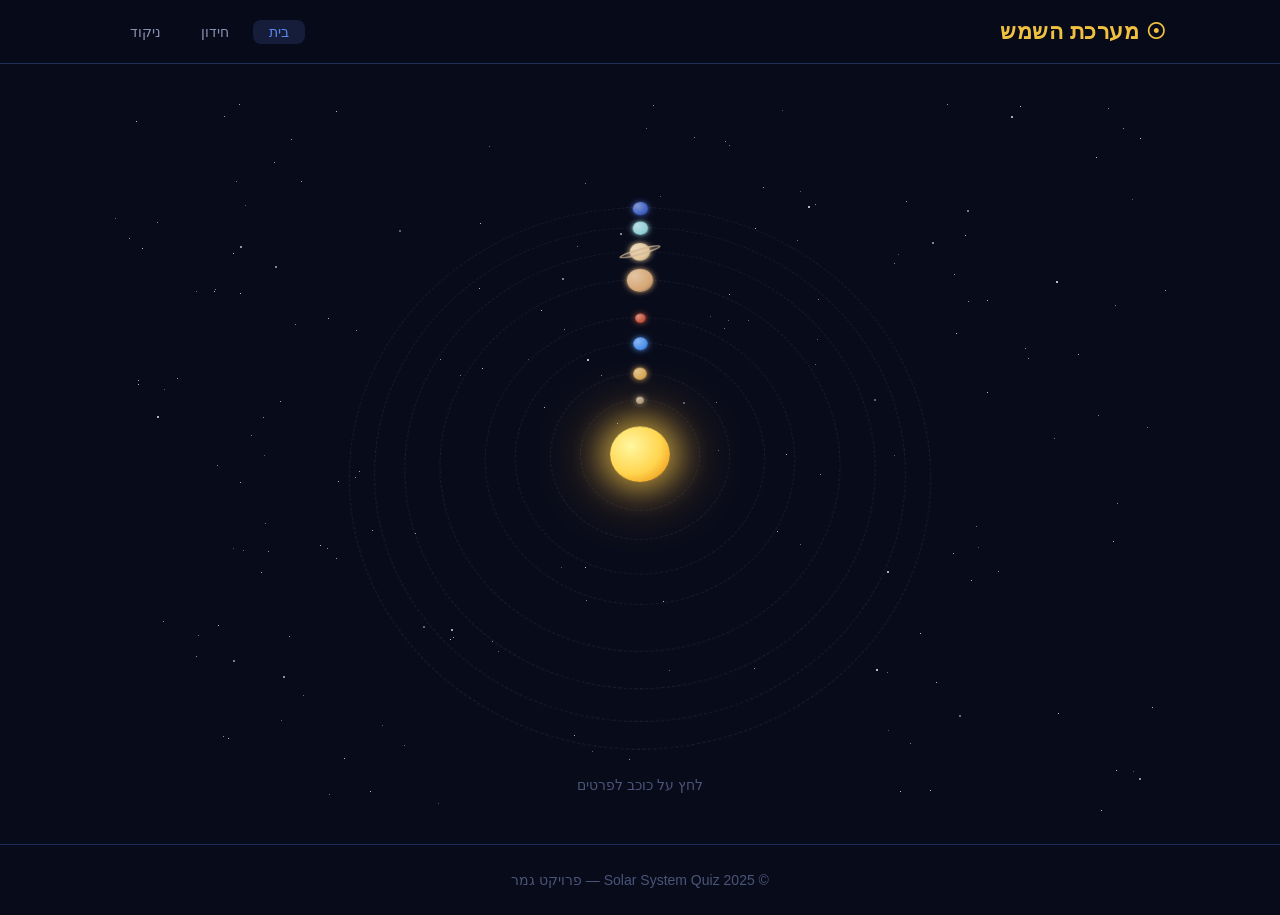
<file: index.html>
<!DOCTYPE html>
<html lang="he" dir="rtl">
<head>
  <meta charset="UTF-8" />
  <meta name="viewport" content="width=device-width, initial-scale=1.0" />
  <title>מערכת השמש | Solar System</title>
  <link rel="stylesheet" href="css/style.css" />
  <link rel="stylesheet" href="css/solar.css" />
</head>
<body>
  <header class="site-header">
    <div class="header-inner">
      <h1 class="site-title">&#x2609; מערכת השמש</h1>
      <nav class="main-nav" aria-label="ניווט ראשי">
        <ul>
          <li><a href="index.html" class="nav-link active">בית</a></li>
          <li><a href="quiz.html" class="nav-link">חידון</a></li>
          <li><a href="scores.html" class="nav-link">ניקוד</a></li>
        </ul>
      </nav>
    </div>
  </header>

  <main id="main-content">
    <section class="solar-scene" aria-label="אנימציית מערכת השמש">
      <div class="solar-system" id="solar-system">
        <div class="sun" role="img" aria-label="השמש"></div>
        <!-- orbit + planet divs injected by solar.js -->
      </div>
      <p class="hint-text">לחץ על כוכב לפרטים</p>
    </section>
  </main>

  <footer class="site-footer">
    <p>&copy; 2025 Solar System Quiz — פרויקט גמר</p>
  </footer>

  <script src="js/solar.js"></script>
</body>
</html>
</file>
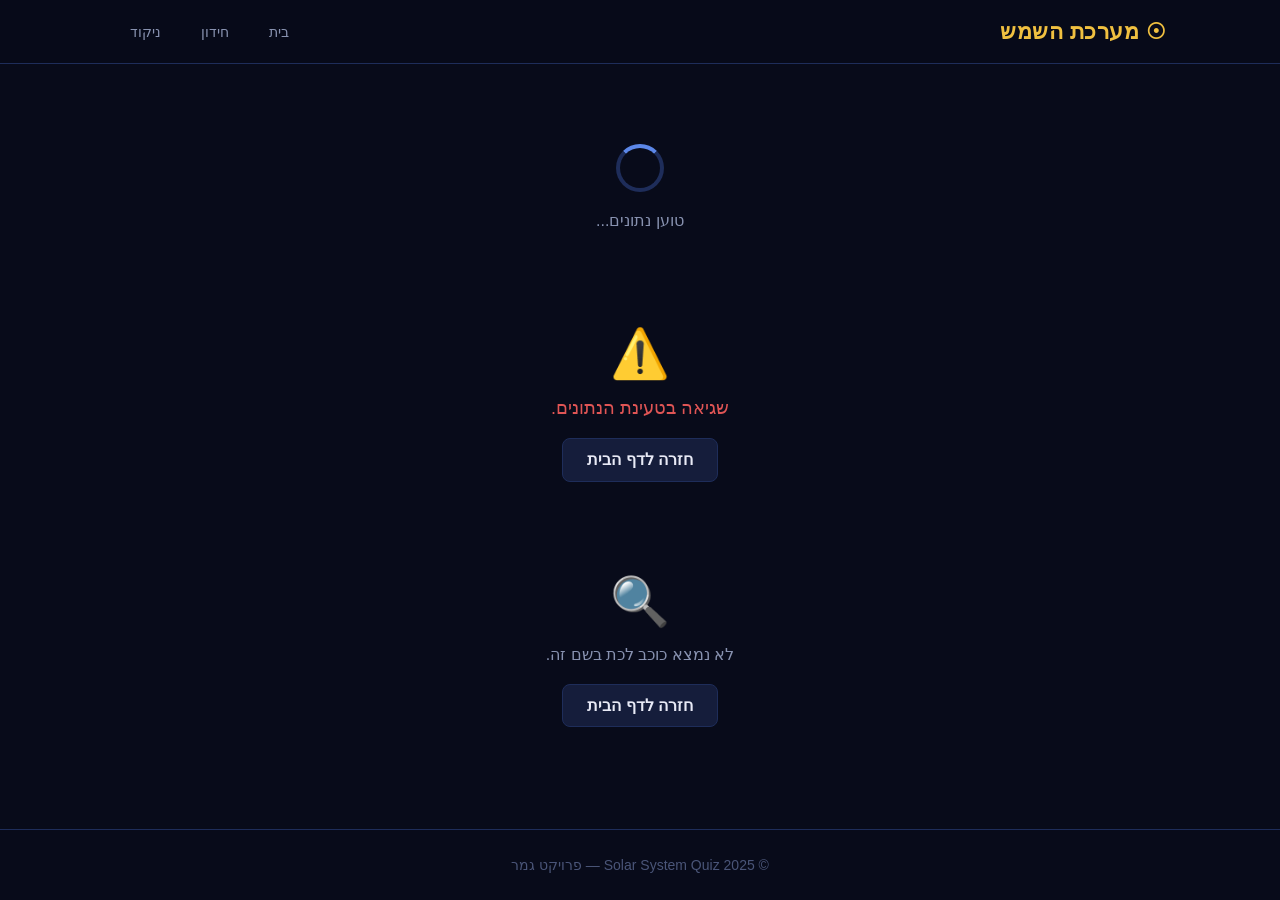
<file: planet.html>
<!DOCTYPE html>
<html lang="he" dir="rtl">
<head>
  <meta charset="UTF-8" />
  <meta name="viewport" content="width=device-width, initial-scale=1.0" />
  <title>פרטי כוכב לכת | Planet Detail</title>
  <link rel="stylesheet" href="css/style.css" />
</head>
<body>
  <header class="site-header">
    <div class="header-inner">
      <h1 class="site-title">&#x2609; מערכת השמש</h1>
      <nav class="main-nav" aria-label="ניווט ראשי">
        <ul>
          <li><a href="index.html" class="nav-link">בית</a></li>
          <li><a href="quiz.html" class="nav-link">חידון</a></li>
          <li><a href="scores.html" class="nav-link">ניקוד</a></li>
        </ul>
      </nav>
    </div>
  </header>

  <main id="main-content" class="planet-main">

    <!-- Loading state -->
    <div class="state-loading" id="state-loading" aria-live="polite" aria-busy="true">
      <div class="spinner" role="status">
        <span class="sr-only">טוען נתונים...</span>
      </div>
      <p>טוען נתונים...</p>
    </div>

    <!-- Error state -->
    <div class="state-error" id="state-error" hidden aria-live="assertive">
      <p class="error-icon" aria-hidden="true">&#x26A0;&#xFE0F;</p>
      <p class="error-message" id="error-message">שגיאה בטעינת הנתונים.</p>
      <a href="index.html" class="btn btn-secondary">חזרה לדף הבית</a>
    </div>

    <!-- Empty / unknown planet state -->
    <div class="state-empty" id="state-empty" hidden>
      <p class="empty-icon" aria-hidden="true">&#x1F50D;</p>
      <p>לא נמצא כוכב לכת בשם זה.</p>
      <a href="index.html" class="btn btn-secondary">חזרה לדף הבית</a>
    </div>

    <!-- Planet detail card (shown when data loaded) -->
    <article class="planet-card" id="planet-card" hidden aria-labelledby="planet-name">
      <div class="planet-card__header">
        <h2 class="planet-name" id="planet-name"><!-- js --></h2>
        <p class="planet-type" id="planet-type"><!-- js --></p>
      </div>

      <div class="planet-card__body">
        <dl class="planet-stats">
          <div class="stat-row">
            <dt>כוח משיכה</dt>
            <dd id="stat-gravity">—</dd>
          </div>
          <div class="stat-row">
            <dt>רדיוס ממוצע</dt>
            <dd id="stat-radius">—</dd>
          </div>
          <div class="stat-row">
            <dt>טמפרטורה ממוצעת</dt>
            <dd id="stat-temp">—</dd>
          </div>
          <div class="stat-row">
            <dt>מספר ירחים</dt>
            <dd id="stat-moons">—</dd>
          </div>
          <div class="stat-row">
            <dt>מסלול הקפה (ימים)</dt>
            <dd id="stat-orbit">—</dd>
          </div>
          <div class="stat-row">
            <dt>זמן סיבוב (שעות)</dt>
            <dd id="stat-rotation">—</dd>
          </div>
          <div class="stat-row">
            <dt>התגלה על ידי</dt>
            <dd id="stat-discovered-by">—</dd>
          </div>
          <div class="stat-row">
            <dt>תאריך גילוי</dt>
            <dd id="stat-discovery-date">—</dd>
          </div>
        </dl>
      </div>

      <div class="planet-card__actions">
        <a href="index.html" class="btn btn-secondary">&#x2190; חזרה</a>
        <a href="#" class="btn btn-primary" id="btn-quiz">התחל חידון &#x1F9E0;</a>
      </div>
    </article>

  </main>

  <footer class="site-footer">
    <p>&copy; 2025 Solar System Quiz — פרויקט גמר</p>
  </footer>

  <script src="js/api.js"></script>
  <script src="js/planet.js"></script>
</body>
</html>
</file>
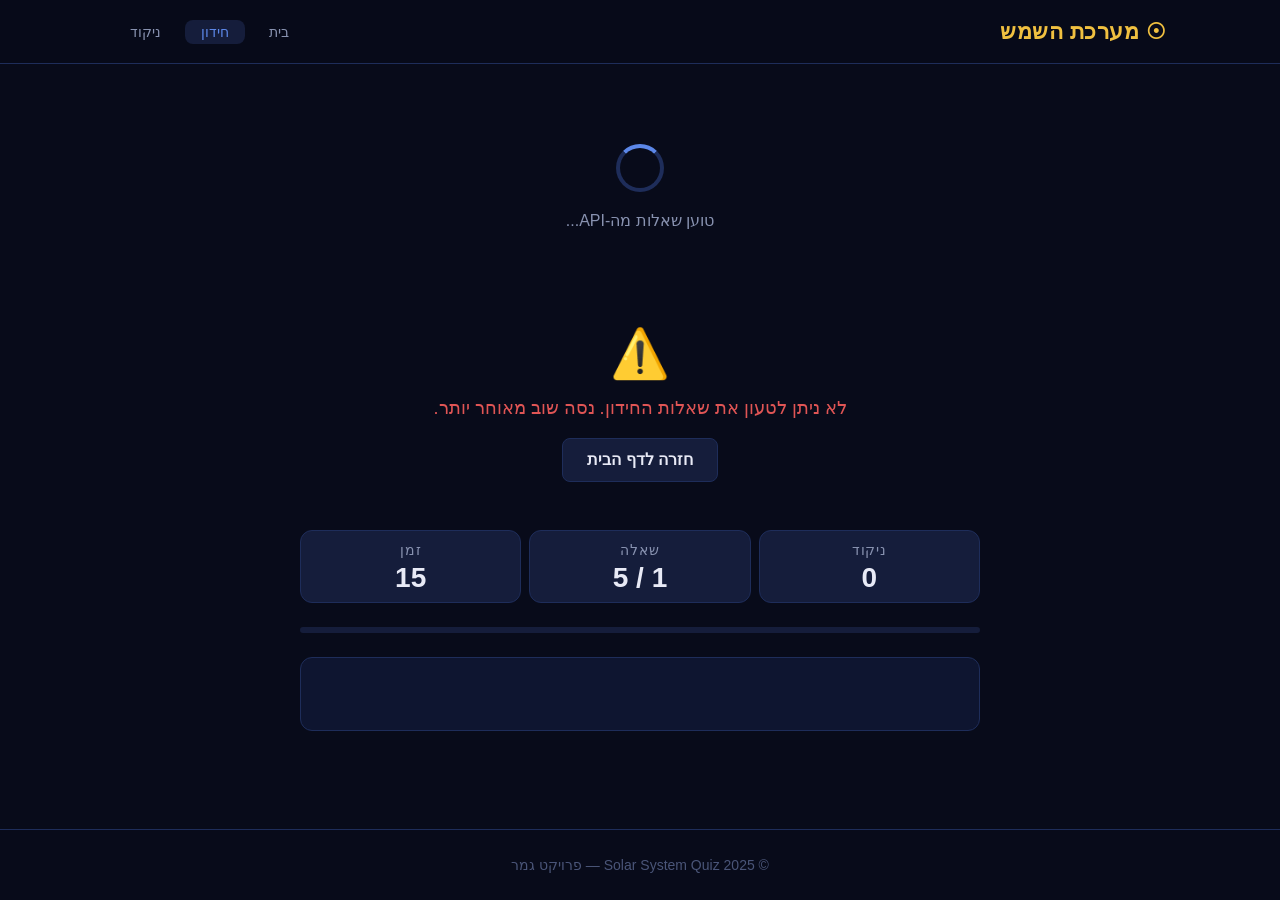
<file: quiz.html>
<!DOCTYPE html>
<html lang="he" dir="rtl">
<head>
  <meta charset="UTF-8" />
  <meta name="viewport" content="width=device-width, initial-scale=1.0" />
  <title>חידון | Quiz</title>
  <link rel="stylesheet" href="css/style.css" />
  <link rel="stylesheet" href="css/quiz.css" />
</head>
<body>
  <header class="site-header">
    <div class="header-inner">
      <h1 class="site-title">&#x2609; מערכת השמש</h1>
      <nav class="main-nav" aria-label="ניווט ראשי">
        <ul>
          <li><a href="index.html" class="nav-link">בית</a></li>
          <li><a href="quiz.html" class="nav-link active">חידון</a></li>
          <li><a href="scores.html" class="nav-link">ניקוד</a></li>
        </ul>
      </nav>
    </div>
  </header>

  <main id="main-content" class="quiz-main">

    <!-- Loading state -->
    <div class="state-loading" id="state-loading" aria-live="polite" aria-busy="true">
      <div class="spinner" role="status">
        <span class="sr-only">טוען שאלות...</span>
      </div>
      <p>טוען שאלות מה-API...</p>
    </div>

    <!-- Error state -->
    <div class="state-error" id="state-error" hidden aria-live="assertive">
      <p class="error-icon" aria-hidden="true">&#x26A0;&#xFE0F;</p>
      <p class="error-message" id="error-message">לא ניתן לטעון את שאלות החידון.</p>
      <a href="index.html" class="btn btn-secondary">חזרה לדף הבית</a>
    </div>

    <!-- Quiz game view -->
    <section class="quiz-game" id="quiz-game" hidden aria-label="חידון מערכת השמש">

      <div class="quiz-hud">
        <div class="quiz-hud__score">
          <span class="hud-label">ניקוד</span>
          <span class="hud-value" id="score-display">0</span>
        </div>
        <div class="quiz-hud__progress">
          <span class="hud-label">שאלה</span>
          <span class="hud-value" id="question-counter">1 / 5</span>
        </div>
        <div class="quiz-hud__timer" aria-label="זמן נותר">
          <span class="hud-label">זמן</span>
          <span class="hud-value timer-value" id="timer-display">15</span>
        </div>
      </div>

      <div class="quiz-progress-bar" role="progressbar" aria-valuemin="0" aria-valuemax="5" aria-valuenow="0">
        <div class="quiz-progress-bar__fill" id="progress-fill"></div>
      </div>

      <div class="question-block">
        <p class="question-planet" id="question-planet"><!-- planet name --></p>
        <h2 class="question-text" id="question-text"><!-- question --></h2>
      </div>

      <ul class="answer-options" id="answer-options" role="list">
        <!-- 4 option buttons injected by quiz.js -->
      </ul>

      <div class="answer-feedback" id="answer-feedback" hidden aria-live="polite">
        <p class="feedback-message" id="feedback-message"></p>
        <p class="feedback-fact" id="feedback-fact"></p>
      </div>

    </section>

    <!-- End screen -->
    <section class="quiz-end" id="quiz-end" hidden aria-label="סיום חידון">
      <h2 class="end-title">סיום החידון! &#x1F3C6;</h2>
      <p class="end-score">
        קיבלת <strong id="final-score">0</strong> מתוך <strong>5</strong>
      </p>

      <div class="end-actions">
        <button class="btn btn-primary" id="btn-save-score">שמור ניקוד</button>
        <button class="btn btn-secondary" id="btn-play-again">שחק שוב</button>
        <a href="index.html" class="btn btn-ghost" id="btn-back-planet">חזרה לכוכב</a>
      </div>

      <p class="save-confirmation" id="save-confirmation" hidden aria-live="polite">
        &#x2705; הניקוד נשמר!
      </p>
    </section>

  </main>

  <footer class="site-footer">
    <p>&copy; 2025 Solar System Quiz — פרויקט גמר</p>
  </footer>

  <script src="js/api.js"></script>
  <script src="js/quiz.js"></script>
</body>
</html>
</file>
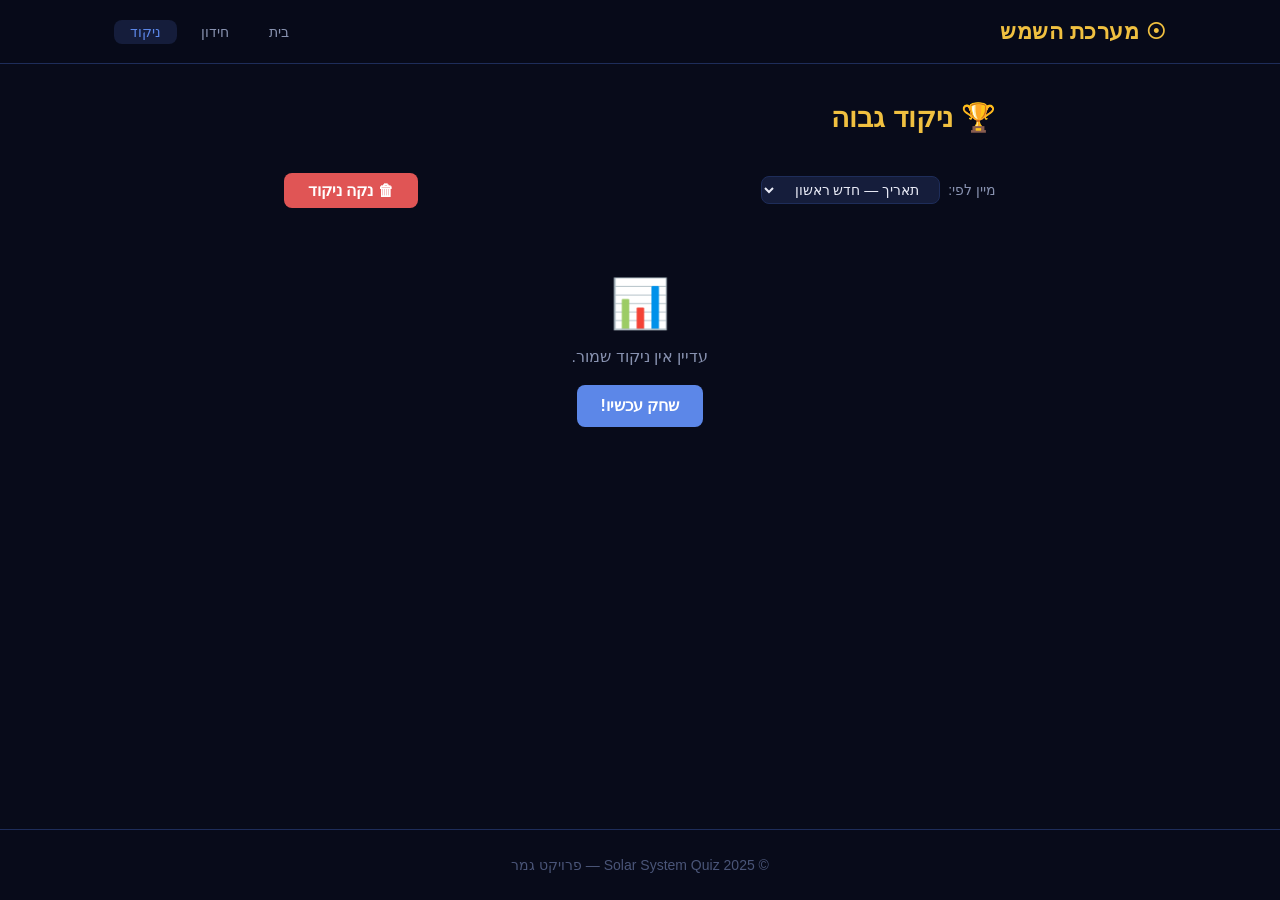
<file: scores.html>
<!DOCTYPE html>
<html lang="he" dir="rtl">
<head>
  <meta charset="UTF-8" />
  <meta name="viewport" content="width=device-width, initial-scale=1.0" />
  <title>ניקוד גבוה | High Scores</title>
  <link rel="stylesheet" href="css/style.css" />
  <link rel="stylesheet" href="css/quiz.css" />
</head>
<body>
  <header class="site-header">
    <div class="header-inner">
      <h1 class="site-title">&#x2609; מערכת השמש</h1>
      <nav class="main-nav" aria-label="ניווט ראשי">
        <ul>
          <li><a href="index.html" class="nav-link">בית</a></li>
          <li><a href="quiz.html" class="nav-link">חידון</a></li>
          <li><a href="scores.html" class="nav-link active">ניקוד</a></li>
        </ul>
      </nav>
    </div>
  </header>

  <main id="main-content" class="scores-main">
    <h2 class="page-title">&#x1F3C6; ניקוד גבוה</h2>

    <!-- Controls: sort + clear -->
    <div class="scores-controls" id="scores-controls" hidden>
      <div class="sort-controls">
        <label for="sort-select">מיין לפי:</label>
        <select id="sort-select" class="sort-select">
          <option value="date-desc">תאריך — חדש ראשון</option>
          <option value="score-desc">ניקוד — גבוה ראשון</option>
          <option value="score-asc">ניקוד — נמוך ראשון</option>
        </select>
      </div>
      <button class="btn btn-danger" id="btn-clear-scores">&#x1F5D1; נקה ניקוד</button>
    </div>

    <!-- Empty state -->
    <div class="state-empty" id="state-empty" hidden>
      <p class="empty-icon" aria-hidden="true">&#x1F4CA;</p>
      <p>עדיין אין ניקוד שמור.</p>
      <a href="quiz.html" class="btn btn-primary">שחק עכשיו!</a>
    </div>

    <!-- Scores table -->
    <div class="scores-table-wrapper" id="scores-table-wrapper" hidden>
      <table class="scores-table" aria-label="טבלת ניקוד">
        <thead>
          <tr>
            <th scope="col">#</th>
            <th scope="col">כוכב לכת</th>
            <th scope="col">ניקוד</th>
            <th scope="col">תאריך</th>
          </tr>
        </thead>
        <tbody id="scores-tbody">
          <!-- rows injected by scores.js -->
        </tbody>
      </table>
    </div>

    <!-- Clear confirmation dialog -->
    <dialog class="confirm-dialog" id="confirm-dialog" aria-labelledby="dialog-title">
      <h3 id="dialog-title">מחיקת כל הניקודים</h3>
      <p>האם אתה בטוח? פעולה זו לא ניתנת לביטול.</p>
      <div class="dialog-actions">
        <button class="btn btn-danger" id="btn-confirm-clear">כן, מחק</button>
        <button class="btn btn-secondary" id="btn-cancel-clear">ביטול</button>
      </div>
    </dialog>

  </main>

  <footer class="site-footer">
    <p>&copy; 2025 Solar System Quiz — פרויקט גמר</p>
  </footer>

  <script src="js/scores.js"></script>
</body>
</html>
</file>
<file: css/style.css>
/* =============================================
   CSS Custom Properties — shared across all pages
   ============================================= */
:root {
  /* Colors */
  --color-bg:          #080b1a;
  --color-bg-card:     #0e1530;
  --color-bg-elevated: #151d3b;
  --color-border:      #1e2d5a;

  --color-text:        #e8eaf6;
  --color-text-muted:  #8892b0;
  --color-text-dim:    #4a5578;

  --color-primary:     #5c87e8;
  --color-primary-hover: #7aa0f0;
  --color-accent:      #f0c040;
  --color-danger:      #e05555;
  --color-success:     #4caf7d;
  --color-warning:     #e8a030;

  --color-sun:         #ffd54f;
  --color-orbit:       rgba(255, 255, 255, 0.08);

  /* Typography */
  --font-base:   'Segoe UI', Arial, sans-serif;
  --font-size-sm:   0.875rem;
  --font-size-base: 1rem;
  --font-size-md:   1.125rem;
  --font-size-lg:   1.375rem;
  --font-size-xl:   1.75rem;
  --font-size-2xl:  2.25rem;

  /* Spacing */
  --space-xs:  0.25rem;
  --space-sm:  0.5rem;
  --space-md:  1rem;
  --space-lg:  1.5rem;
  --space-xl:  2rem;
  --space-2xl: 3rem;

  /* Layout */
  --max-width:       1100px;
  --header-height:   64px;
  --card-radius:     12px;
  --btn-radius:      8px;

  /* Transitions */
  --transition-fast: 150ms ease;
  --transition-base: 250ms ease;
}

/* =============================================
   Reset
   ============================================= */
*, *::before, *::after {
  box-sizing: border-box;
  margin: 0;
  padding: 0;
}

html {
  scroll-behavior: smooth;
}

body {
  background-color: var(--color-bg);
  color: var(--color-text);
  font-family: var(--font-base);
  font-size: var(--font-size-base);
  line-height: 1.6;
  min-height: 100vh;
  display: flex;
  flex-direction: column;
}

img, svg {
  display: block;
  max-width: 100%;
}

ul, ol {
  list-style: none;
}

a {
  color: var(--color-primary);
  text-decoration: none;
  transition: color var(--transition-fast);
}

a:hover {
  color: var(--color-primary-hover);
}

button {
  font-family: inherit;
  cursor: pointer;
}

/* =============================================
   Accessibility
   ============================================= */
.sr-only {
  position: absolute;
  width: 1px;
  height: 1px;
  padding: 0;
  margin: -1px;
  overflow: hidden;
  clip: rect(0, 0, 0, 0);
  white-space: nowrap;
  border: 0;
}

:focus-visible {
  outline: 2px solid var(--color-primary);
  outline-offset: 3px;
}

/* =============================================
   Header
   ============================================= */
.site-header {
  position: sticky;
  top: 0;
  z-index: 100;
  background-color: rgba(8, 11, 26, 0.92);
  backdrop-filter: blur(10px);
  border-bottom: 1px solid var(--color-border);
  height: var(--header-height);
  display: flex;
  align-items: center;
}

.header-inner {
  width: 100%;
  max-width: var(--max-width);
  margin: 0 auto;
  padding: 0 var(--space-lg);
  display: flex;
  align-items: center;
  justify-content: space-between;
  gap: var(--space-lg);
}

.site-title {
  font-size: var(--font-size-lg);
  color: var(--color-accent);
  font-weight: 700;
  letter-spacing: 0.02em;
  white-space: nowrap;
}

/* =============================================
   Navigation
   ============================================= */
.main-nav ul {
  display: flex;
  gap: var(--space-sm);
}

.nav-link {
  color: var(--color-text-muted);
  padding: var(--space-xs) var(--space-md);
  border-radius: var(--btn-radius);
  font-size: var(--font-size-sm);
  font-weight: 500;
  transition: color var(--transition-fast), background-color var(--transition-fast);
}

.nav-link:hover,
.nav-link.active {
  color: var(--color-text);
  background-color: var(--color-bg-elevated);
}

.nav-link.active {
  color: var(--color-primary);
}

/* =============================================
   Main content
   ============================================= */
main {
  flex: 1;
  width: 100%;
  max-width: var(--max-width);
  margin: 0 auto;
  padding: var(--space-xl) var(--space-lg);
}

.page-title {
  font-size: var(--font-size-xl);
  margin-bottom: var(--space-xl);
  color: var(--color-accent);
}

/* =============================================
   Footer
   ============================================= */
.site-footer {
  text-align: center;
  padding: var(--space-lg);
  color: var(--color-text-dim);
  font-size: var(--font-size-sm);
  border-top: 1px solid var(--color-border);
}

/* =============================================
   Buttons
   ============================================= */
.btn {
  display: inline-flex;
  align-items: center;
  justify-content: center;
  gap: var(--space-xs);
  padding: var(--space-sm) var(--space-lg);
  border-radius: var(--btn-radius);
  font-size: var(--font-size-base);
  font-weight: 600;
  border: none;
  cursor: pointer;
  transition: background-color var(--transition-fast), opacity var(--transition-fast);
  text-decoration: none;
}

.btn:disabled {
  opacity: 0.5;
  cursor: not-allowed;
}

.btn-primary {
  background-color: var(--color-primary);
  color: #fff;
}

.btn-primary:hover:not(:disabled) {
  background-color: var(--color-primary-hover);
  color: #fff;
}

.btn-secondary {
  background-color: var(--color-bg-elevated);
  color: var(--color-text);
  border: 1px solid var(--color-border);
}

.btn-secondary:hover:not(:disabled) {
  background-color: var(--color-border);
  color: var(--color-text);
}

.btn-ghost {
  background-color: transparent;
  color: var(--color-text-muted);
  border: 1px solid var(--color-border);
}

.btn-ghost:hover:not(:disabled) {
  background-color: var(--color-bg-elevated);
  color: var(--color-text);
}

.btn-danger {
  background-color: var(--color-danger);
  color: #fff;
}

.btn-danger:hover:not(:disabled) {
  opacity: 0.85;
}

/* =============================================
   Loading spinner
   ============================================= */
.state-loading {
  display: flex;
  flex-direction: column;
  align-items: center;
  justify-content: center;
  gap: var(--space-md);
  padding: var(--space-2xl);
  color: var(--color-text-muted);
}

.spinner {
  width: 48px;
  height: 48px;
  border: 4px solid var(--color-border);
  border-top-color: var(--color-primary);
  border-radius: 50%;
  animation: spin 0.8s linear infinite;
}

@keyframes spin {
  to { transform: rotate(360deg); }
}

/* =============================================
   Error / Empty states
   ============================================= */
.state-error,
.state-empty {
  display: flex;
  flex-direction: column;
  align-items: center;
  justify-content: center;
  gap: var(--space-md);
  padding: var(--space-2xl);
  text-align: center;
  color: var(--color-text-muted);
}

.error-icon,
.empty-icon {
  font-size: 3rem;
  line-height: 1;
}

.error-message {
  color: var(--color-danger);
  font-size: var(--font-size-md);
}

/* =============================================
   Planet page — layout
   ============================================= */
.planet-main {
  display: flex;
  flex-direction: column;
  align-items: center;
}

/* =============================================
   Planet card
   ============================================= */
.planet-card {
  --planet-accent: var(--color-primary);   /* overridden per-planet by JS */

  width: 100%;
  max-width: 720px;
  background: var(--color-bg-card);
  border: 1px solid var(--color-border);
  border-radius: var(--card-radius);
  overflow: hidden;
  box-shadow: 0 8px 32px rgba(0, 0, 0, 0.45);
  animation: cardIn 0.4s ease both;
}

@keyframes cardIn {
  from { opacity: 0; transform: translateY(18px); }
  to   { opacity: 1; transform: translateY(0); }
}

/* Header strip — name + visual sphere side by side */
.planet-card__header {
  background: var(--color-bg-elevated);
  border-bottom: 1px solid var(--color-border);
  padding: var(--space-xl) var(--space-xl);
  display: flex;
  align-items: center;
  gap: var(--space-xl);
}

.planet-name {
  font-size: var(--font-size-2xl);
  font-weight: 700;
  color: var(--planet-accent);
  line-height: 1.2;
}

.planet-type {
  font-size: var(--font-size-sm);
  color: var(--color-text-muted);
  margin-top: var(--space-xs);
  text-transform: uppercase;
  letter-spacing: 0.08em;
}

/* Body — stats */
.planet-card__body {
  padding: var(--space-xl);
}

/* Actions row */
.planet-card__actions {
  display: flex;
  justify-content: flex-end;
  gap: var(--space-md);
  padding: var(--space-lg) var(--space-xl);
  border-top: 1px solid var(--color-border);
  background: var(--color-bg-elevated);
}

/* =============================================
   Planet stats — definition list grid
   ============================================= */
.planet-stats {
  display: grid;
  grid-template-columns: 1fr 1fr;
  gap: var(--space-sm) var(--space-xl);
}

.stat-row {
  background: var(--color-bg-elevated);
  border: 1px solid var(--color-border);
  border-radius: 8px;
  padding: var(--space-md) var(--space-lg);
  display: flex;
  flex-direction: column;
  gap: var(--space-xs);
  transition: border-color var(--transition-base), box-shadow var(--transition-base);
}

.stat-row:hover {
  border-color: var(--planet-accent, var(--color-primary));
  box-shadow: 0 0 0 1px var(--planet-accent, var(--color-primary)) inset;
}

.stat-row dt {
  font-size: var(--font-size-sm);
  color: var(--color-text-muted);
  text-transform: uppercase;
  letter-spacing: 0.06em;
}

.stat-row dd {
  font-size: var(--font-size-md);
  font-weight: 600;
  color: var(--color-text);
}

/* =============================================
   Planet visual — animated CSS sphere
   ============================================= */
.planet-visual {
  flex-shrink: 0;
  display: flex;
  align-items: center;
  justify-content: center;
}

.planet-visual__sphere {
  --sphere-color: var(--color-primary);

  width: 100px;
  height: 100px;
  border-radius: 50%;
  background: radial-gradient(
    circle at 35% 35%,
    color-mix(in srgb, var(--sphere-color) 80%, white 40%),
    color-mix(in srgb, var(--sphere-color) 90%, black 50%) 60%,
    color-mix(in srgb, var(--sphere-color) 50%, black 80%)
  );
  box-shadow:
    0 0 28px color-mix(in srgb, var(--sphere-color) 55%, transparent),
    inset -8px -8px 18px rgba(0,0,0,0.5);
  animation: sphereSpin 12s linear infinite;
  position: relative;
}

@keyframes sphereSpin {
  from { filter: hue-rotate(0deg); }
  to   { filter: hue-rotate(8deg); }
}

/* Saturn ring */
.planet-visual__sphere--ringed::before {
  content: '';
  position: absolute;
  top: 50%;
  left: 50%;
  transform: translate(-50%, -50%) rotateX(72deg);
  width: 155%;
  height: 155%;
  border-radius: 50%;
  border: 10px solid color-mix(in srgb, var(--sphere-color) 70%, transparent);
  box-shadow: 0 0 10px color-mix(in srgb, var(--sphere-color) 40%, transparent);
  pointer-events: none;
}

/* =============================================
   Responsive — Tablet (≈900px)
   ============================================= */
@media (max-width: 900px) {
  :root {
    --font-size-2xl: 1.75rem;
    --font-size-xl:  1.5rem;
  }

  .header-inner {
    padding: 0 var(--space-md);
  }
}

/* =============================================
   Responsive — Mobile (≤600px)
   ============================================= */
@media (max-width: 600px) {
  :root {
    --font-size-2xl: 1.5rem;
    --font-size-xl:  1.25rem;
    --font-size-lg:  1.125rem;
  }

  .site-title {
    font-size: var(--font-size-base);
  }

  .nav-link {
    padding: var(--space-xs) var(--space-sm);
    font-size: 0.8rem;
  }

  main {
    padding: var(--space-lg) var(--space-md);
  }
}
</file>
<file: css/solar.css>
/* =============================================
   Solar System — 3D animation styles
   Phase 2 implementation
   ============================================= */

.solar-scene {
  position: relative;
  display: flex;
  align-items: center;
  justify-content: center;
  width: 100%;
  min-height: calc(100vh - var(--header-height) - 120px);
  perspective: 1200px;
  overflow: hidden;
  isolation: isolate;
}

/* =============================================
   Star field (generated by solar.js)
   ============================================= */
.starfield {
  position: absolute;
  inset: 0;
  overflow: hidden;
  z-index: 0;
  pointer-events: none;
}

.star {
  position: absolute;
  background-color: #ffffff;
  border-radius: 50%;
  opacity: var(--star-opacity, 0.8);
  animation: twinkle 3s ease-in-out infinite;
}

@keyframes twinkle {
  0%, 100% { opacity: var(--star-opacity, 0.8); }
  50%      { opacity: calc(var(--star-opacity, 0.8) * 0.25); }
}

/* =============================================
   Solar System container — tilted with perspective
   ============================================= */
.solar-system {
  position: relative;
  width: 600px;
  height: 600px;
  transform: rotateX(22deg) scale(var(--system-scale, 1));
  transform-style: preserve-3d;
  transform-origin: center;
  z-index: 1;
}

/* =============================================
   Sun
   ============================================= */
.sun {
  position: absolute;
  top: 50%;
  left: 50%;
  width: 60px;
  height: 60px;
  margin-top: -30px;
  margin-left: -30px;
  border-radius: 50%;
  background: radial-gradient(circle at 35% 35%, #fff7a0, var(--color-sun) 55%, #e67e00 100%);
  box-shadow:
    0 0 30px 8px rgba(255, 213, 79, 0.6),
    0 0 60px 20px rgba(255, 165, 50, 0.3);
  animation: sun-pulse 4s ease-in-out infinite;
  z-index: 2;
}

@keyframes sun-pulse {
  0%, 100% {
    box-shadow:
      0 0 30px 8px rgba(255, 213, 79, 0.6),
      0 0 60px 20px rgba(255, 165, 50, 0.3);
  }
  50% {
    box-shadow:
      0 0 38px 12px rgba(255, 213, 79, 0.75),
      0 0 80px 28px rgba(255, 165, 50, 0.42);
  }
}

/* =============================================
   Orbit ring + rotation
   ============================================= */
.orbit {
  position: absolute;
  top: 50%;
  left: 50%;
  width: var(--orbit-size);
  height: var(--orbit-size);
  margin-top: calc(var(--orbit-size) / -2);
  margin-left: calc(var(--orbit-size) / -2);
  border: 1px dashed var(--color-orbit);
  border-radius: 50%;
  animation: orbit-rotate var(--orbit-duration) linear infinite;
  animation-delay: var(--orbit-delay, 0s);
  transform-style: preserve-3d;
}

@keyframes orbit-rotate {
  from { transform: rotate(0deg); }
  to   { transform: rotate(360deg); }
}

/* =============================================
   Planet position pin (fixed at top of orbit ring)
   ============================================= */
.planet-position {
  position: absolute;
  top: 0;
  left: 50%;
  width: 0;
  height: 0;
}

/* =============================================
   Planet (button — keyboard accessible)
   Counter-rotates with same duration so tooltip stays upright
   ============================================= */
.planet {
  position: absolute;
  top: 0;
  left: 0;
  width: var(--planet-size);
  height: var(--planet-size);
  margin-top: calc(var(--planet-size) / -2);
  margin-left: calc(var(--planet-size) / -2);
  border: none;
  padding: 0;
  border-radius: 50%;
  background: radial-gradient(
    circle at 30% 30%,
    color-mix(in srgb, var(--planet-color) 65%, white),
    var(--planet-color) 65%,
    color-mix(in srgb, var(--planet-color) 60%, black)
  );
  box-shadow: 0 0 6px var(--planet-color);
  cursor: pointer;
  animation: counter-rotate var(--orbit-duration) linear infinite;
  animation-delay: var(--orbit-delay, 0s);
  transition: filter var(--transition-fast), box-shadow var(--transition-fast);
  z-index: 1;
}

@keyframes counter-rotate {
  from { transform: rotate(0deg); }
  to   { transform: rotate(-360deg); }
}

.planet:hover,
.planet:focus-visible {
  filter: brightness(1.4);
  box-shadow: 0 0 18px 5px var(--planet-color);
  outline: none;
  z-index: 5;
}

/* outer hover ring */
.planet::after {
  content: '';
  position: absolute;
  inset: -6px;
  border-radius: 50%;
  border: 2px solid transparent;
  transition: border-color var(--transition-fast);
  pointer-events: none;
}

.planet:hover::after,
.planet:focus-visible::after {
  border-color: rgba(255, 255, 255, 0.6);
}

/* Saturn rings */
.planet--ringed::before {
  content: '';
  position: absolute;
  inset: 32% -55%;
  border: 2px solid rgba(212, 184, 150, 0.85);
  border-radius: 50%;
  pointer-events: none;
  box-shadow: inset 0 0 0 3px rgba(212, 184, 150, 0.22);
  transform: rotate(-18deg);
}

/* =============================================
   Tooltip (planet name, shown on hover/focus)
   ============================================= */
.planet-tooltip {
  position: absolute;
  bottom: calc(100% + 10px);
  left: 50%;
  transform: translateX(-50%);
  padding: 4px 10px;
  background-color: var(--color-bg-elevated);
  color: var(--color-text);
  border: 1px solid var(--color-border);
  border-radius: var(--btn-radius);
  font-size: var(--font-size-sm);
  font-weight: 600;
  white-space: nowrap;
  opacity: 0;
  pointer-events: none;
  transition: opacity var(--transition-fast);
}

.planet:hover .planet-tooltip,
.planet:focus-visible .planet-tooltip {
  opacity: 1;
}

/* =============================================
   Hint text (under animation)
   ============================================= */
.hint-text {
  position: absolute;
  bottom: var(--space-md);
  left: 0;
  right: 0;
  text-align: center;
  color: var(--color-text-dim);
  font-size: var(--font-size-sm);
  z-index: 1;
  pointer-events: none;
}

/* =============================================
   Responsive — Tablet (≈900px)
   ============================================= */
@media (max-width: 900px) {
  .solar-system {
    --system-scale: 0.72;
  }
  .solar-scene {
    min-height: calc(100vh - var(--header-height) - 100px);
  }
}

/* =============================================
   Responsive — Mobile (≤600px)
   ============================================= */
@media (max-width: 600px) {
  .solar-system {
    --system-scale: 0.5;
  }
  .solar-scene {
    min-height: 480px;
  }
}

/* =============================================
   Reduced motion — pause all animations
   ============================================= */
@media (prefers-reduced-motion: reduce) {
  .orbit,
  .planet,
  .sun,
  .star {
    animation: none;
  }
}
</file>
<file: css/quiz.css>
/* =============================================
   quiz.css — quiz game + scores page styles
   Phase 4 implementation
   ============================================= */

/* ── Quiz main layout ──────────────────────── */
.quiz-main {
  display: flex;
  flex-direction: column;
  align-items: center;
}

/* ── Quiz game container ───────────────────── */
.quiz-game {
  width: 100%;
  max-width: 680px;
  display: flex;
  flex-direction: column;
  gap: var(--space-lg);
  animation: cardIn 0.35s ease both;
}

/* ── HUD — score / counter / timer ────────── */
.quiz-hud {
  display: grid;
  grid-template-columns: 1fr 1fr 1fr;
  gap: var(--space-sm);
}

.quiz-hud > div {
  background: var(--color-bg-elevated);
  border: 1px solid var(--color-border);
  border-radius: var(--card-radius);
  padding: var(--space-sm) var(--space-md);
  display: flex;
  flex-direction: column;
  align-items: center;
  gap: 2px;
}

.hud-label {
  font-size: var(--font-size-sm);
  color: var(--color-text-muted);
  text-transform: uppercase;
  letter-spacing: 0.06em;
}

.hud-value {
  font-size: var(--font-size-xl);
  font-weight: 700;
  color: var(--color-text);
  line-height: 1.1;
}

/* Timer — turns red when urgent */
.timer-value--urgent {
  color: var(--color-danger);
  animation: timerPulse 0.5s ease infinite alternate;
}

@keyframes timerPulse {
  from { transform: scale(1); }
  to   { transform: scale(1.12); }
}

/* ── Progress bar ──────────────────────────── */
.quiz-progress-bar {
  width: 100%;
  height: 6px;
  background: var(--color-bg-elevated);
  border-radius: 3px;
  overflow: hidden;
}

.quiz-progress-bar__fill {
  height: 100%;
  width: 0%;
  background: linear-gradient(90deg, var(--color-primary), var(--color-accent));
  border-radius: 3px;
  transition: width 0.4s ease;
}

/* ── Question block ────────────────────────── */
.question-block {
  background: var(--color-bg-card);
  border: 1px solid var(--color-border);
  border-radius: var(--card-radius);
  padding: var(--space-xl);
  text-align: center;
}

.question-planet {
  font-size: var(--font-size-sm);
  color: var(--color-primary);
  text-transform: uppercase;
  letter-spacing: 0.1em;
  margin-bottom: var(--space-sm);
}

.question-text {
  font-size: var(--font-size-lg);
  font-weight: 600;
  color: var(--color-text);
  line-height: 1.4;
}

/* ── Answer options ────────────────────────── */
.answer-options {
  display: grid;
  grid-template-columns: 1fr 1fr;
  gap: var(--space-sm);
}

.answer-btn {
  width: 100%;
  background: var(--color-bg-elevated);
  border: 1px solid var(--color-border);
  border-radius: var(--btn-radius);
  padding: var(--space-md) var(--space-lg);
  color: var(--color-text);
  font-size: var(--font-size-base);
  font-weight: 500;
  text-align: center;
  cursor: pointer;
  transition:
    background-color var(--transition-fast),
    border-color     var(--transition-fast),
    transform        var(--transition-fast);
}

.answer-btn:hover:not(:disabled) {
  background: var(--color-bg-elevated);
  border-color: var(--color-primary);
  transform: translateY(-2px);
  box-shadow: 0 4px 12px rgba(92, 135, 232, 0.25);
}

.answer-btn:focus-visible {
  outline: 2px solid var(--color-primary);
  outline-offset: 3px;
}

.answer-btn--correct {
  background: rgba(76, 175, 125, 0.18) !important;
  border-color: var(--color-success) !important;
  color: var(--color-success) !important;
}

.answer-btn--wrong {
  background: rgba(224, 85, 85, 0.18) !important;
  border-color: var(--color-danger) !important;
  color: var(--color-danger) !important;
}

.answer-btn--disabled {
  opacity: 0.45;
}

.answer-btn:disabled {
  cursor: not-allowed;
  transform: none;
}

/* ── Feedback strip ────────────────────────── */
.answer-feedback {
  border-radius: var(--card-radius);
  padding: var(--space-md) var(--space-lg);
  border: 1px solid transparent;
  animation: fadeSlideUp 0.25s ease both;
}

@keyframes fadeSlideUp {
  from { opacity: 0; transform: translateY(8px); }
  to   { opacity: 1; transform: translateY(0); }
}

.answer-feedback--correct {
  background: rgba(76, 175, 125, 0.12);
  border-color: var(--color-success);
}

.answer-feedback--wrong {
  background: rgba(224, 85, 85, 0.12);
  border-color: var(--color-danger);
}

.feedback-message {
  font-weight: 600;
  margin-bottom: var(--space-xs);
}

.answer-feedback--correct .feedback-message { color: var(--color-success); }
.answer-feedback--wrong  .feedback-message { color: var(--color-danger); }

.feedback-fact {
  font-size: var(--font-size-sm);
  color: var(--color-text-muted);
}

/* ── End screen ────────────────────────────── */
.quiz-end {
  width: 100%;
  max-width: 480px;
  text-align: center;
  background: var(--color-bg-card);
  border: 1px solid var(--color-border);
  border-radius: var(--card-radius);
  padding: var(--space-2xl) var(--space-xl);
  box-shadow: 0 8px 32px rgba(0, 0, 0, 0.45);
  animation: cardIn 0.4s ease both;
}

.end-title {
  font-size: var(--font-size-2xl);
  color: var(--color-accent);
  margin-bottom: var(--space-md);
}

.end-score {
  font-size: var(--font-size-lg);
  color: var(--color-text-muted);
  margin-bottom: var(--space-xl);
}

.end-score strong {
  font-size: var(--font-size-xl);
  color: var(--color-text);
}

.end-actions {
  display: flex;
  flex-wrap: wrap;
  justify-content: center;
  gap: var(--space-sm);
  margin-bottom: var(--space-md);
}

.save-confirmation {
  color: var(--color-success);
  font-size: var(--font-size-sm);
  font-weight: 600;
  margin-top: var(--space-sm);
}

/* ── Scores page ───────────────────────────── */
.scores-main {
  max-width: 760px;
  margin: 0 auto;
}

.scores-controls {
  display: flex;
  align-items: center;
  justify-content: space-between;
  gap: var(--space-md);
  margin-bottom: var(--space-lg);
  flex-wrap: wrap;
}

.sort-controls {
  display: flex;
  align-items: center;
  gap: var(--space-sm);
  color: var(--color-text-muted);
  font-size: var(--font-size-sm);
}

.sort-select {
  background: var(--color-bg-elevated);
  color: var(--color-text);
  border: 1px solid var(--color-border);
  border-radius: var(--btn-radius);
  padding: var(--space-xs) var(--space-md);
  font-size: var(--font-size-sm);
  font-family: inherit;
  cursor: pointer;
  transition: border-color var(--transition-fast);
}

.sort-select:focus-visible {
  outline: 2px solid var(--color-primary);
  outline-offset: 2px;
}

.sort-select:hover {
  border-color: var(--color-primary);
}

/* Scores table */
.scores-table-wrapper {
  border: 1px solid var(--color-border);
  border-radius: var(--card-radius);
  overflow: hidden;
}

.scores-table {
  width: 100%;
  border-collapse: collapse;
  font-size: var(--font-size-base);
}

.scores-table thead {
  background: var(--color-bg-elevated);
}

.scores-table th {
  padding: var(--space-sm) var(--space-lg);
  text-align: right;
  font-size: var(--font-size-sm);
  color: var(--color-text-muted);
  text-transform: uppercase;
  letter-spacing: 0.06em;
  border-bottom: 1px solid var(--color-border);
  font-weight: 600;
}

.scores-table td {
  padding: var(--space-sm) var(--space-lg);
  border-bottom: 1px solid var(--color-border);
  color: var(--color-text);
  vertical-align: middle;
}

.row-even { background: var(--color-bg-card); }
.row-odd  { background: var(--color-bg-elevated); }

.scores-table tr:last-child td { border-bottom: none; }

.scores-table tbody tr {
  transition: background-color var(--transition-fast);
}

.scores-table tbody tr:hover {
  background: var(--color-border);
}

.col-rank   { width: 3rem; color: var(--color-text-muted); text-align: center; }
.col-planet { font-weight: 600; }
.col-score  { color: var(--color-accent); font-weight: 600; }
.col-date   { color: var(--color-text-muted); font-size: var(--font-size-sm); }

/* ── Confirm dialog ────────────────────────── */
.confirm-dialog {
  background: var(--color-bg-elevated);
  color: var(--color-text);
  border: 1px solid var(--color-border);
  border-radius: var(--card-radius);
  padding: var(--space-xl);
  max-width: 380px;
  width: 90%;
  box-shadow: 0 16px 48px rgba(0, 0, 0, 0.6);
}

.confirm-dialog::backdrop {
  background: rgba(0, 0, 0, 0.65);
  backdrop-filter: blur(3px);
}

.confirm-dialog h3 {
  font-size: var(--font-size-lg);
  color: var(--color-danger);
  margin-bottom: var(--space-sm);
}

.confirm-dialog p {
  color: var(--color-text-muted);
  margin-bottom: var(--space-lg);
  font-size: var(--font-size-sm);
}

.dialog-actions {
  display: flex;
  justify-content: flex-end;
  gap: var(--space-sm);
}

/* ── Responsive — Tablet (≈900px) ─────────── */
@media (max-width: 900px) {
  .quiz-hud {
    grid-template-columns: 1fr 1fr 1fr;
  }

  .planet-card__header {
    flex-direction: column;
    text-align: center;
    gap: var(--space-lg);
  }
}

/* ── Responsive — Mobile (≤600px) ─────────── */
@media (max-width: 600px) {
  .quiz-hud {
    grid-template-columns: 1fr 1fr;
  }

  .quiz-hud__timer {
    grid-column: 1 / -1;
  }

  .answer-options {
    grid-template-columns: 1fr;
  }

  .end-actions {
    flex-direction: column;
    align-items: stretch;
  }

  .planet-stats {
    grid-template-columns: 1fr;
  }

  .planet-visual__sphere {
    width: 70px;
    height: 70px;
  }

  .scores-controls {
    flex-direction: column;
    align-items: flex-start;
  }

  .scores-table th,
  .scores-table td {
    padding: var(--space-xs) var(--space-sm);
    font-size: var(--font-size-sm);
  }

  .col-date { display: none; }
}

/* ── Reduced motion ────────────────────────── */
@media (prefers-reduced-motion: reduce) {
  .quiz-game,
  .quiz-end,
  .answer-feedback,
  .quiz-progress-bar__fill {
    animation: none;
    transition: none;
  }

  .answer-btn:hover:not(:disabled) {
    transform: none;
  }

  .timer-value--urgent {
    animation: none;
  }
}
</file>
